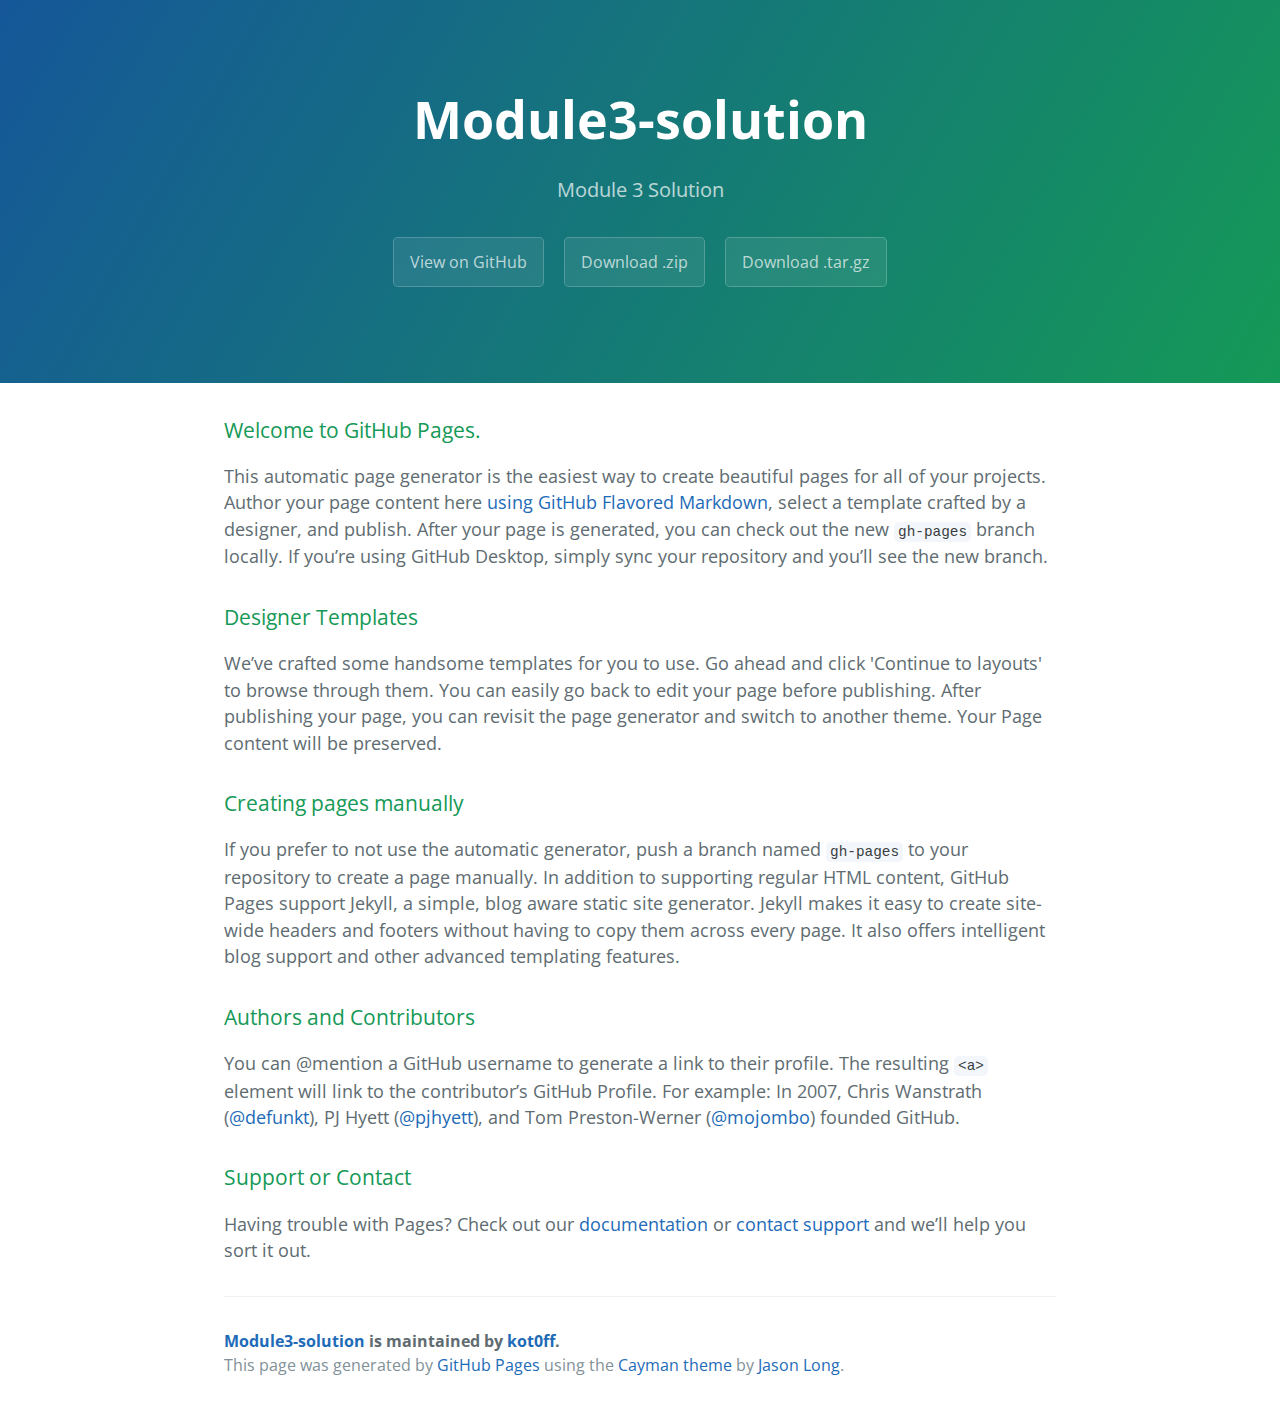
<file: index.html>
<!DOCTYPE html>
<html lang="en-us">
  <head>
    <meta charset="UTF-8">
    <title>Module3-solution by kot0ff</title>
    <meta name="viewport" content="width=device-width, initial-scale=1">
    <link rel="stylesheet" type="text/css" href="stylesheets/normalize.css" media="screen">
    <link href='https://fonts.googleapis.com/css?family=Open+Sans:400,700' rel='stylesheet' type='text/css'>
    <link rel="stylesheet" type="text/css" href="stylesheets/stylesheet.css" media="screen">
    <link rel="stylesheet" type="text/css" href="stylesheets/github-light.css" media="screen">
  </head>
  <body>
    <section class="page-header">
      <h1 class="project-name">Module3-solution</h1>
      <h2 class="project-tagline">Module 3 Solution</h2>
      <a href="https://github.com/kot0ff/module3-solution" class="btn">View on GitHub</a>
      <a href="https://github.com/kot0ff/module3-solution/zipball/master" class="btn">Download .zip</a>
      <a href="https://github.com/kot0ff/module3-solution/tarball/master" class="btn">Download .tar.gz</a>
    </section>

    <section class="main-content">
      <h3>
<a id="welcome-to-github-pages" class="anchor" href="#welcome-to-github-pages" aria-hidden="true"><span aria-hidden="true" class="octicon octicon-link"></span></a>Welcome to GitHub Pages.</h3>

<p>This automatic page generator is the easiest way to create beautiful pages for all of your projects. Author your page content here <a href="https://guides.github.com/features/mastering-markdown/">using GitHub Flavored Markdown</a>, select a template crafted by a designer, and publish. After your page is generated, you can check out the new <code>gh-pages</code> branch locally. If you’re using GitHub Desktop, simply sync your repository and you’ll see the new branch.</p>

<h3>
<a id="designer-templates" class="anchor" href="#designer-templates" aria-hidden="true"><span aria-hidden="true" class="octicon octicon-link"></span></a>Designer Templates</h3>

<p>We’ve crafted some handsome templates for you to use. Go ahead and click 'Continue to layouts' to browse through them. You can easily go back to edit your page before publishing. After publishing your page, you can revisit the page generator and switch to another theme. Your Page content will be preserved.</p>

<h3>
<a id="creating-pages-manually" class="anchor" href="#creating-pages-manually" aria-hidden="true"><span aria-hidden="true" class="octicon octicon-link"></span></a>Creating pages manually</h3>

<p>If you prefer to not use the automatic generator, push a branch named <code>gh-pages</code> to your repository to create a page manually. In addition to supporting regular HTML content, GitHub Pages support Jekyll, a simple, blog aware static site generator. Jekyll makes it easy to create site-wide headers and footers without having to copy them across every page. It also offers intelligent blog support and other advanced templating features.</p>

<h3>
<a id="authors-and-contributors" class="anchor" href="#authors-and-contributors" aria-hidden="true"><span aria-hidden="true" class="octicon octicon-link"></span></a>Authors and Contributors</h3>

<p>You can @mention a GitHub username to generate a link to their profile. The resulting <code>&lt;a&gt;</code> element will link to the contributor’s GitHub Profile. For example: In 2007, Chris Wanstrath (<a href="https://github.com/defunkt" class="user-mention">@defunkt</a>), PJ Hyett (<a href="https://github.com/pjhyett" class="user-mention">@pjhyett</a>), and Tom Preston-Werner (<a href="https://github.com/mojombo" class="user-mention">@mojombo</a>) founded GitHub.</p>

<h3>
<a id="support-or-contact" class="anchor" href="#support-or-contact" aria-hidden="true"><span aria-hidden="true" class="octicon octicon-link"></span></a>Support or Contact</h3>

<p>Having trouble with Pages? Check out our <a href="https://help.github.com/pages">documentation</a> or <a href="https://github.com/contact">contact support</a> and we’ll help you sort it out.</p>

      <footer class="site-footer">
        <span class="site-footer-owner"><a href="https://github.com/kot0ff/module3-solution">Module3-solution</a> is maintained by <a href="https://github.com/kot0ff">kot0ff</a>.</span>

        <span class="site-footer-credits">This page was generated by <a href="https://pages.github.com">GitHub Pages</a> using the <a href="https://github.com/jasonlong/cayman-theme">Cayman theme</a> by <a href="https://twitter.com/jasonlong">Jason Long</a>.</span>
      </footer>

    </section>

  
  </body>
</html>
</file>
<file: stylesheets/stylesheet.css>
* {
  box-sizing: border-box; }

body {
  padding: 0;
  margin: 0;
  font-family: "Open Sans", "Helvetica Neue", Helvetica, Arial, sans-serif;
  font-size: 16px;
  line-height: 1.5;
  color: #606c71; }

a {
  color: #1e6bb8;
  text-decoration: none; }
  a:hover {
    text-decoration: underline; }

.btn {
  display: inline-block;
  margin-bottom: 1rem;
  color: rgba(255, 255, 255, 0.7);
  background-color: rgba(255, 255, 255, 0.08);
  border-color: rgba(255, 255, 255, 0.2);
  border-style: solid;
  border-width: 1px;
  border-radius: 0.3rem;
  transition: color 0.2s, background-color 0.2s, border-color 0.2s; }
  .btn + .btn {
    margin-left: 1rem; }

.btn:hover {
  color: rgba(255, 255, 255, 0.8);
  text-decoration: none;
  background-color: rgba(255, 255, 255, 0.2);
  border-color: rgba(255, 255, 255, 0.3); }

@media screen and (min-width: 64em) {
  .btn {
    padding: 0.75rem 1rem; } }

@media screen and (min-width: 42em) and (max-width: 64em) {
  .btn {
    padding: 0.6rem 0.9rem;
    font-size: 0.9rem; } }

@media screen and (max-width: 42em) {
  .btn {
    display: block;
    width: 100%;
    padding: 0.75rem;
    font-size: 0.9rem; }
    .btn + .btn {
      margin-top: 1rem;
      margin-left: 0; } }

.page-header {
  color: #fff;
  text-align: center;
  background-color: #159957;
  background-image: linear-gradient(120deg, #155799, #159957); }

@media screen and (min-width: 64em) {
  .page-header {
    padding: 5rem 6rem; } }

@media screen and (min-width: 42em) and (max-width: 64em) {
  .page-header {
    padding: 3rem 4rem; } }

@media screen and (max-width: 42em) {
  .page-header {
    padding: 2rem 1rem; } }

.project-name {
  margin-top: 0;
  margin-bottom: 0.1rem; }

@media screen and (min-width: 64em) {
  .project-name {
    font-size: 3.25rem; } }

@media screen and (min-width: 42em) and (max-width: 64em) {
  .project-name {
    font-size: 2.25rem; } }

@media screen and (max-width: 42em) {
  .project-name {
    font-size: 1.75rem; } }

.project-tagline {
  margin-bottom: 2rem;
  font-weight: normal;
  opacity: 0.7; }

@media screen and (min-width: 64em) {
  .project-tagline {
    font-size: 1.25rem; } }

@media screen and (min-width: 42em) and (max-width: 64em) {
  .project-tagline {
    font-size: 1.15rem; } }

@media screen and (max-width: 42em) {
  .project-tagline {
    font-size: 1rem; } }

.main-content :first-child {
  margin-top: 0; }
.main-content img {
  max-width: 100%; }
.main-content h1, .main-content h2, .main-content h3, .main-content h4, .main-content h5, .main-content h6 {
  margin-top: 2rem;
  margin-bottom: 1rem;
  font-weight: normal;
  color: #159957; }
.main-content p {
  margin-bottom: 1em; }
.main-content code {
  padding: 2px 4px;
  font-family: Consolas, "Liberation Mono", Menlo, Courier, monospace;
  font-size: 0.9rem;
  color: #383e41;
  background-color: #f3f6fa;
  border-radius: 0.3rem; }
.main-content pre {
  padding: 0.8rem;
  margin-top: 0;
  margin-bottom: 1rem;
  font: 1rem Consolas, "Liberation Mono", Menlo, Courier, monospace;
  color: #567482;
  word-wrap: normal;
  background-color: #f3f6fa;
  border: solid 1px #dce6f0;
  border-radius: 0.3rem; }
  .main-content pre > code {
    padding: 0;
    margin: 0;
    font-size: 0.9rem;
    color: #567482;
    word-break: normal;
    white-space: pre;
    background: transparent;
    border: 0; }
.main-content .highlight {
  margin-bottom: 1rem; }
  .main-content .highlight pre {
    margin-bottom: 0;
    word-break: normal; }
.main-content .highlight pre, .main-content pre {
  padding: 0.8rem;
  overflow: auto;
  font-size: 0.9rem;
  line-height: 1.45;
  border-radius: 0.3rem; }
.main-content pre code, .main-content pre tt {
  display: inline;
  max-width: initial;
  padding: 0;
  margin: 0;
  overflow: initial;
  line-height: inherit;
  word-wrap: normal;
  background-color: transparent;
  border: 0; }
  .main-content pre code:before, .main-content pre code:after, .main-content pre tt:before, .main-content pre tt:after {
    content: normal; }
.main-content ul, .main-content ol {
  margin-top: 0; }
.main-content blockquote {
  padding: 0 1rem;
  margin-left: 0;
  color: #819198;
  border-left: 0.3rem solid #dce6f0; }
  .main-content blockquote > :first-child {
    margin-top: 0; }
  .main-content blockquote > :last-child {
    margin-bottom: 0; }
.main-content table {
  display: block;
  width: 100%;
  overflow: auto;
  word-break: normal;
  word-break: keep-all; }
  .main-content table th {
    font-weight: bold; }
  .main-content table th, .main-content table td {
    padding: 0.5rem 1rem;
    border: 1px solid #e9ebec; }
.main-content dl {
  padding: 0; }
  .main-content dl dt {
    padding: 0;
    margin-top: 1rem;
    font-size: 1rem;
    font-weight: bold; }
  .main-content dl dd {
    padding: 0;
    margin-bottom: 1rem; }
.main-content hr {
  height: 2px;
  padding: 0;
  margin: 1rem 0;
  background-color: #eff0f1;
  border: 0; }

@media screen and (min-width: 64em) {
  .main-content {
    max-width: 64rem;
    padding: 2rem 6rem;
    margin: 0 auto;
    font-size: 1.1rem; } }

@media screen and (min-width: 42em) and (max-width: 64em) {
  .main-content {
    padding: 2rem 4rem;
    font-size: 1.1rem; } }

@media screen and (max-width: 42em) {
  .main-content {
    padding: 2rem 1rem;
    font-size: 1rem; } }

.site-footer {
  padding-top: 2rem;
  margin-top: 2rem;
  border-top: solid 1px #eff0f1; }

.site-footer-owner {
  display: block;
  font-weight: bold; }

.site-footer-credits {
  color: #819198; }

@media screen and (min-width: 64em) {
  .site-footer {
    font-size: 1rem; } }

@media screen and (min-width: 42em) and (max-width: 64em) {
  .site-footer {
    font-size: 1rem; } }

@media screen and (max-width: 42em) {
  .site-footer {
    font-size: 0.9rem; } }
</file>
<file: stylesheets/github-light.css>
/*
The MIT License (MIT)

Copyright (c) 2016 GitHub, Inc.

Permission is hereby granted, free of charge, to any person obtaining a copy
of this software and associated documentation files (the "Software"), to deal
in the Software without restriction, including without limitation the rights
to use, copy, modify, merge, publish, distribute, sublicense, and/or sell
copies of the Software, and to permit persons to whom the Software is
furnished to do so, subject to the following conditions:

The above copyright notice and this permission notice shall be included in all
copies or substantial portions of the Software.

THE SOFTWARE IS PROVIDED "AS IS", WITHOUT WARRANTY OF ANY KIND, EXPRESS OR
IMPLIED, INCLUDING BUT NOT LIMITED TO THE WARRANTIES OF MERCHANTABILITY,
FITNESS FOR A PARTICULAR PURPOSE AND NONINFRINGEMENT. IN NO EVENT SHALL THE
AUTHORS OR COPYRIGHT HOLDERS BE LIABLE FOR ANY CLAIM, DAMAGES OR OTHER
LIABILITY, WHETHER IN AN ACTION OF CONTRACT, TORT OR OTHERWISE, ARISING FROM,
OUT OF OR IN CONNECTION WITH THE SOFTWARE OR THE USE OR OTHER DEALINGS IN THE
SOFTWARE.

*/

.pl-c /* comment */ {
  color: #969896;
}

.pl-c1 /* constant, variable.other.constant, support, meta.property-name, support.constant, support.variable, meta.module-reference, markup.raw, meta.diff.header */,
.pl-s .pl-v /* string variable */ {
  color: #0086b3;
}

.pl-e /* entity */,
.pl-en /* entity.name */ {
  color: #795da3;
}

.pl-smi /* variable.parameter.function, storage.modifier.package, storage.modifier.import, storage.type.java, variable.other */,
.pl-s .pl-s1 /* string source */ {
  color: #333;
}

.pl-ent /* entity.name.tag */ {
  color: #63a35c;
}

.pl-k /* keyword, storage, storage.type */ {
  color: #a71d5d;
}

.pl-s /* string */,
.pl-pds /* punctuation.definition.string, string.regexp.character-class */,
.pl-s .pl-pse .pl-s1 /* string punctuation.section.embedded source */,
.pl-sr /* string.regexp */,
.pl-sr .pl-cce /* string.regexp constant.character.escape */,
.pl-sr .pl-sre /* string.regexp source.ruby.embedded */,
.pl-sr .pl-sra /* string.regexp string.regexp.arbitrary-repitition */ {
  color: #183691;
}

.pl-v /* variable */ {
  color: #ed6a43;
}

.pl-id /* invalid.deprecated */ {
  color: #b52a1d;
}

.pl-ii /* invalid.illegal */ {
  color: #f8f8f8;
  background-color: #b52a1d;
}

.pl-sr .pl-cce /* string.regexp constant.character.escape */ {
  font-weight: bold;
  color: #63a35c;
}

.pl-ml /* markup.list */ {
  color: #693a17;
}

.pl-mh /* markup.heading */,
.pl-mh .pl-en /* markup.heading entity.name */,
.pl-ms /* meta.separator */ {
  font-weight: bold;
  color: #1d3e81;
}

.pl-mq /* markup.quote */ {
  color: #008080;
}

.pl-mi /* markup.italic */ {
  font-style: italic;
  color: #333;
}

.pl-mb /* markup.bold */ {
  font-weight: bold;
  color: #333;
}

.pl-md /* markup.deleted, meta.diff.header.from-file */ {
  color: #bd2c00;
  background-color: #ffecec;
}

.pl-mi1 /* markup.inserted, meta.diff.header.to-file */ {
  color: #55a532;
  background-color: #eaffea;
}

.pl-mdr /* meta.diff.range */ {
  font-weight: bold;
  color: #795da3;
}

.pl-mo /* meta.output */ {
  color: #1d3e81;
}
</file>
